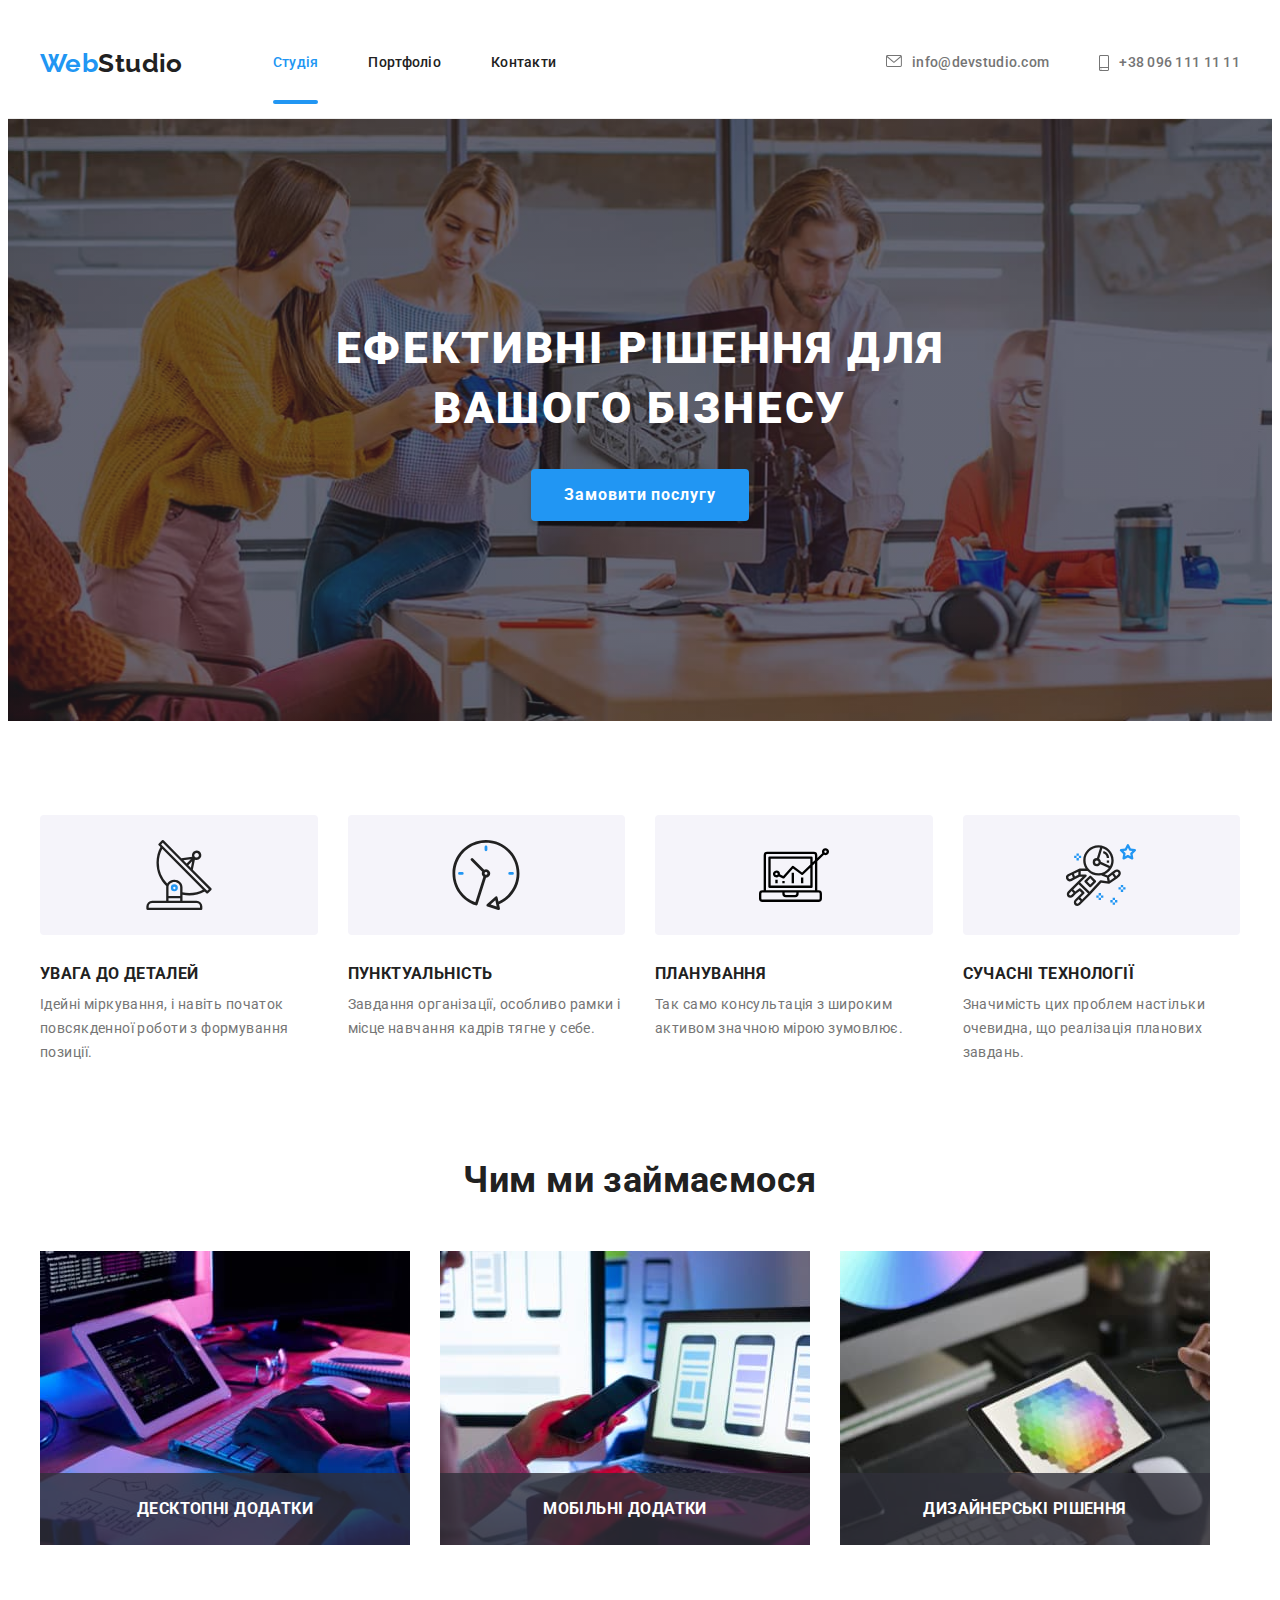
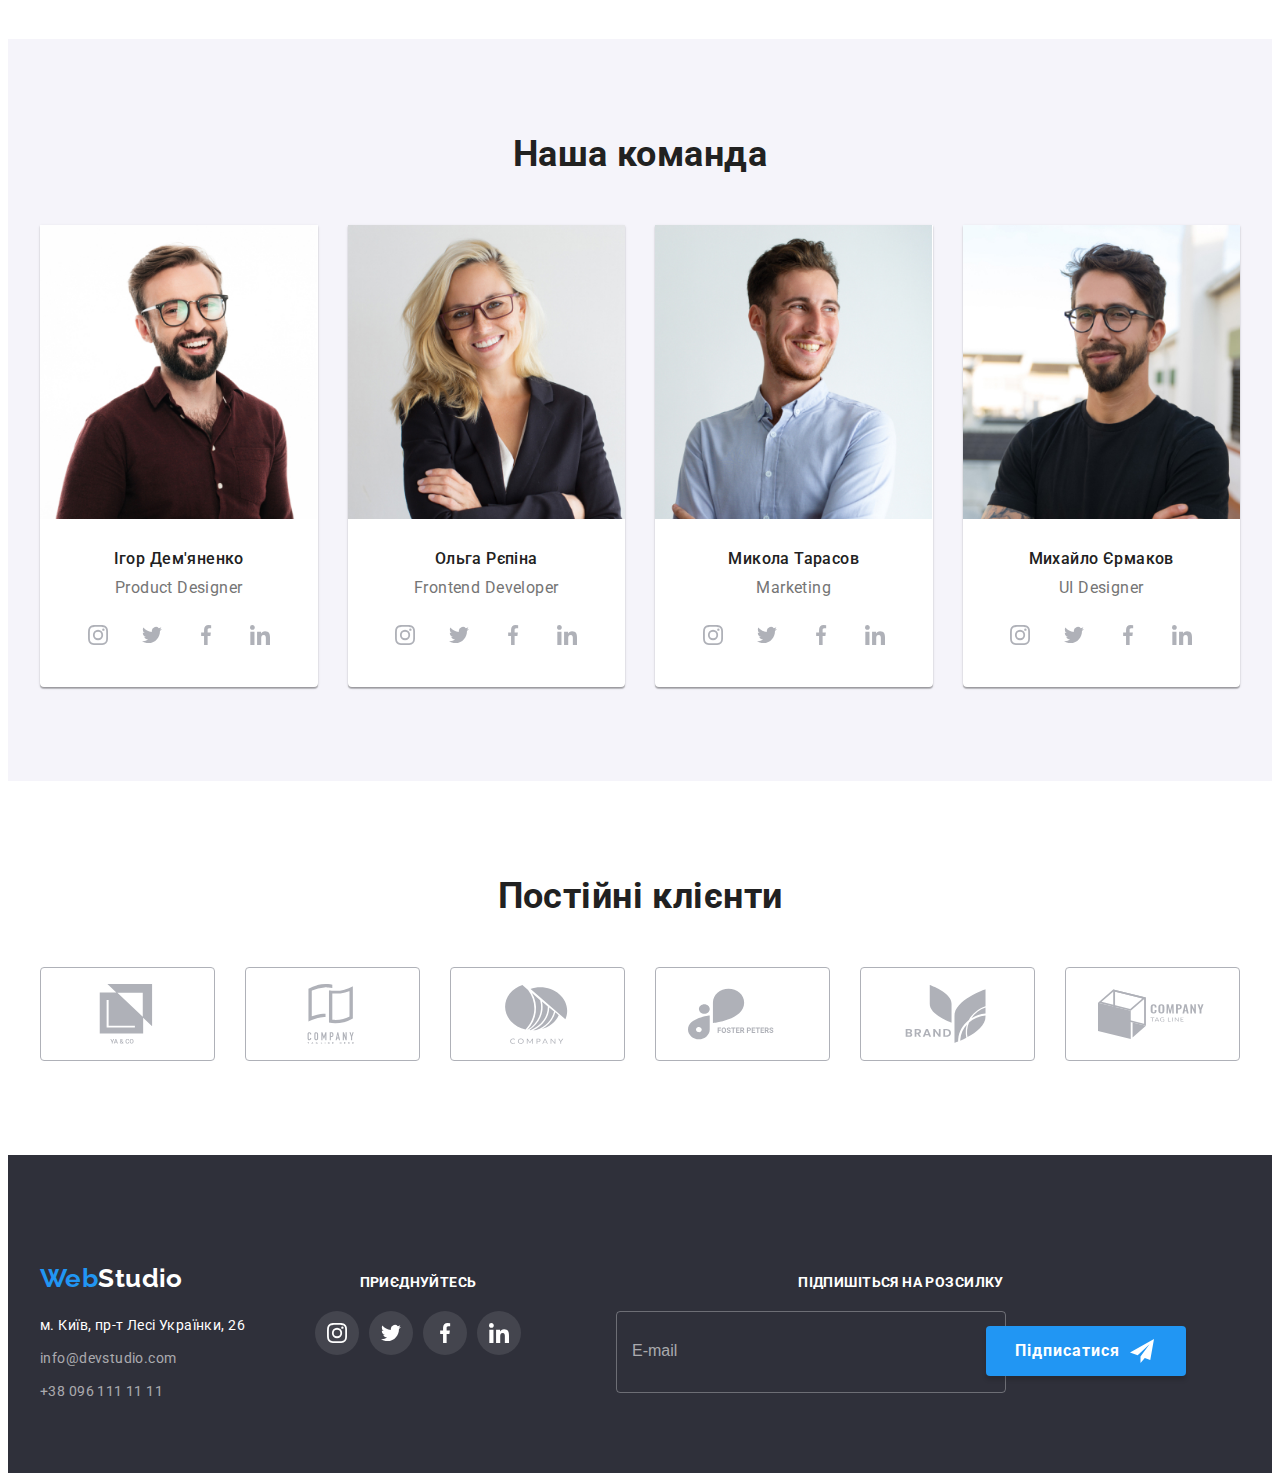
<file: index.html>
<!DOCTYPE html>
<html lang="uk">
  <head>
    <meta charset="UTF-8" />
    <meta http-equiv="X-UA-Compatible" content="IE=edge" />
    <meta name="viewport" content="width=device-width, initial-scale=1.0" />
    <title>WebStudio</title>
    <link rel="preconnect" href="https://fonts.googleapis.com" />
    <link rel="preconnect" href="https://fonts.gstatic.com" crossorigin />
    <link
      href="https://fonts.googleapis.com/css2?family=Raleway:wght@700&family=Roboto:wght@400;500;700;900&display=swap"
      rel="stylesheet"
    />
    <link
      rel="stylesheet"
      href="https://cdnjs.cloudflare.com/ajax/libs/modern-normalize/1.1.0/modern-normalize.min.css"
      integrity="sha512-wpPYUAdjBVSE4KJnH1VR1HeZfpl1ub8YT/NKx4PuQ5NmX2tKuGu6U/JRp5y+Y8XG2tV+wKQpNHVUX03MfMFn9Q=="
      crossorigin="anonymous"
      referrerpolicy="no-referrer"
    />
    <link rel="stylesheet" href="./css/styles.css" />
    <link rel="stylesheet" href="./css/mobile.css" />
    <link rel="stylesheet" href="./css/tablet.css" />
    <link rel="stylesheet" href="./css/desktop.css" />
  </head>
  <body>
    <!-- Шапка сайту-->
    <header class="page-header">
      <div class="container header">
        <nav class="main-nav">
          <a href="./index.html" class="logo"
            >Web<span class="logo-black">Studio</span></a
          >
          <!-- Burger menu-->
          <button
            type="button"
            class="header-btn-mobile menu-toggle js-open-menu"
            aria-expanded="false"
            aria-controls="mobile-menu"
          >
            <svg
              width="40"
              height="40"
              fill="none"
              xmlns="http://www.w3.org/2000/svg"
            >
              <path
                fill-rule="evenodd"
                clip-rule="evenodd"
                d="M8 14.667V12h24v2.667H8Zm0 6.666h24v-2.666H8v2.666ZM8 28h24v-2.667H8V28Z"
                fill="#000"
              />
            </svg>
          </button>
          <div class="burger-menu js-menu-container" id="mobile-menu">
            <div class="burger-menu-container">
              <button
                type="button"
                class="header-btn-mobile-close menu-toggle js-close-menu"
              >
                <svg
                  width="40"
                  height="40"
                  fill="currentColor"
                  xmlns="http://www.w3.org/2000/svg"
                >
                  <path
                    d="M29.667 12.88 27.787 11l-7.454 7.453L12.88 11 11 12.88l7.453 7.453L11 27.787l1.88 1.88 7.453-7.454 7.454 7.454 1.88-1.88-7.454-7.454 7.454-7.453Z"
                  />
                </svg>
              </button>
              <ul class="header-nav-wrap list">
                <li class="item">
                  <a href="./index.html" class="link current">Студія</a>
                </li>
                <li class="item">
                  <a href="./portfolio.html" class="link">Портфоліо</a>
                </li>
                <li class="item"><a href="#" class="link">Контакти</a></li>
              </ul>
              <ul class="contact-us-mob list">
                <li class="item">
                  <a href="mailto:info@devstudio.com" class="link mail"
                    >info@devstudio.com</a
                  >
                </li>
                <li class="item">
                  <a href="tel:+380961111111" class="link tel"
                    >+38 096 111 11 11</a
                  >
                </li>
              </ul>
              <ul class="contact-us-mob-social list">
                <li class="social-item">
                  <a
                    href="https://www.instagram.com/"
                    target="_blank"
                    rel="noreferrer noopener nofollow"
                    aria-label="Instagram"
                    class="link"
                    >Instagram</a
                  >
                </li>
                <li class="social-item">
                  <a
                    href="https://www.twitter.com/"
                    target="_blank"
                    rel="noreferrer noopener nofollow"
                    aria-label="Instagram"
                    class="link"
                    >Twitter</a
                  >
                </li>
                <li class="social-item">
                  <a
                    href="https://www.facebook.com/"
                    target="_blank"
                    rel="noreferrer noopener nofollow"
                    aria-label="Instagram"
                    class="link"
                    >Facebook</a
                  >
                </li>
                <li class="social-item">
                  <a
                    href="https://www.linkedin.com/"
                    target="_blank"
                    rel="noreferrer noopener nofollow"
                    aria-label="Instagram"
                    class="link"
                    >LinkedIn</a
                  >
                </li>
              </ul>
            </div>
          </div>
          <!-- Burger menu -->
          <ul class="site-nav list">
            <li class="item">
              <a href="./index.html" class="link current">Студія</a>
            </li>
            <li class="item">
              <a href="./portfolio.html" class="link">Портфоліо</a>
            </li>
            <li class="item"><a href="#" class="link">Контакти</a></li>
          </ul>
          <ul class="contact-us list">
            <li class="item">
              <a href="mailto:info@devstudio.com" class="link"
                ><svg height="12px" width="16px" class="item-icon">
                  <use href="./images/icons.svg#icon-envelope"></use></svg
                >info@devstudio.com</a
              >
            </li>
            <li class="item">
              <a href="tel:+380961111111" class="link"
                ><svg height="16px" width="10px" class="item-icon">
                  <use href="./images/icons.svg#icon-smartphone"></use></svg
                >+38 096 111 11 11</a
              >
            </li>
          </ul>
        </nav>
      </div>
    </header>

    <!-- Основний контент -->
    <main>
      <!-- Секція Hero -->
      <section class="hero">
        <div class="container">
          <h1 class="hero-tittle">Ефективні рішення для вашого бізнесу</h1>
          <button type="button" class="button" data-modal-open>
            Замовити послугу
          </button>
        </div>
      </section>
      <!-- Секція про переваги компанії -->
      <section class="section">
        <div class="container">
          <h2 class="section-tittle visually-hidden">Наші навички та вміння</h2>
          <ul class="feature-list list">
            <li class="item">
              <div class="thumb">
                <svg class="icon">
                  <use href="./images/icons.svg#icon-antenna"></use>
                </svg>
              </div>
              <h3 class="tittle">УВАГА ДО ДЕТАЛЕЙ</h3>
              <p class="description">
                Ідейні міркування, і навіть початок повсякденної роботи з
                формування позиції.
              </p>
            </li>
            <li class="item">
              <div class="thumb">
                <svg class="icon">
                  <use href="./images/icons.svg#icon-clock"></use>
                </svg>
              </div>
              <h3 class="tittle">ПУНКТУАЛЬНІСТЬ</h3>
              <p class="description">
                Завдання організації, особливо рамки і місце навчання кадрів
                тягне у себе.
              </p>
            </li>
            <li class="item">
              <div class="thumb">
                <svg class="icon">
                  <use href="./images/icons.svg#icon-diagram"></use>
                </svg>
              </div>
              <h3 class="tittle">ПЛАНУВАННЯ</h3>
              <p class="description">
                Так само консультація з широким активом значною мірою зумовлює.
              </p>
            </li>
            <li class="item">
              <div class="thumb">
                <svg class="icon">
                  <use href="./images/icons.svg#icon-astronaut"></use>
                </svg>
              </div>
              <h3 class="tittle">СУЧАСНІ ТЕХНОЛОГІЇ</h3>
              <p class="description">
                Значимість цих проблем настільки очевидна, що реалізація
                планових завдань.
              </p>
            </li>
          </ul>
        </div>
      </section>
      <!-- Секція про те чим ми займаємося -->
      <section class="section our-work">
        <div class="container">
          <h2 class="section-tittle">Чим ми займаємося</h2>
          <ul class="list activity">
            <li class="activity-item">
              <img
                src="./images/box-1.jpg"
                alt="Стіл з клавіатурою"
                width="370"
                height="294"
              />
              <div class="description">
                <h3 class="text-description">Десктопні додатки</h3>
              </div>
            </li>
            <li class="activity-item">
              <img
                src="./images/box-2.jpg"
                alt="Ноутбук та телефон в руках"
                width="370"
                height="294"
              />
              <div class="description">
                <h3 class="text-description">Мобільні додатки</h3>
              </div>
            </li>
            <li class="activity-item">
              <img
                src="./images/box-3.jpg"
                alt="Зображення мозаїки на планшеті"
                width="370"
                height="294"
              />
              <div class="description">
                <h3 class="text-description">Дизайнерські рішення</h3>
              </div>
            </li>
          </ul>
        </div>
      </section>
      <!-- Наша команда -->
      <section class="section team">
        <div class="container">
          <h2 class="section-tittle">Наша команда</h2>
          <ul class="teammate list">
            <li class="item">
              <picture>
                <source
                  srcset="
                    ./images/ihor-demiianenko-mob-1x.jpg,
                    ./images/ihor-demiianenko-mob-2x.jpg
                  "
                  media="(max-width: 767px)"
                />
                <source
                  srcset="
                    ./images/ihor-demiianenko-tab-1x.jpg,
                    ./images/ihor-demiianenko-tab-2x.jpg
                  "
                  media="(min-width: 768px)"
                />
                <source
                  srcset="
                    ./images/ihor-demiianenko.jpg,
                    ./images/ihor-demiianenko-2x.jpg
                  "
                  media="(min-width: 1200px)"
                />
                <img
                  src="./images/ihor-demiianenko.jpg"
                  alt="Iгор Дем'яненко"
                />
              </picture>
              <div class="description">
                <h3 class="tittle">Ігор Дем'яненко</h3>
                <p class="profession">Product Designer</p>
                <ul class="social-list list">
                  <li class="social-item">
                    <a
                      href="https://www.instagram.com/"
                      target="_blank"
                      rel="noreferrer noopener nofollow"
                      aria-label="Instagram"
                      class="link"
                      ><svg class="item-icon">
                        <use
                          href="./images/icons.svg#icon-instagram"
                        ></use></svg
                    ></a>
                  </li>
                  <li class="social-item">
                    <a
                      href="https://www.twitter.com/"
                      target="_blank"
                      rel="noreferrer noopener nofollow"
                      class="link"
                      aria-label="Twitter"
                      ><svg class="item-icon">
                        <use href="./images/icons.svg#icon-twitter"></use></svg
                    ></a>
                  </li>
                  <li class="social-item">
                    <a
                      href="https://www.facebook.com/"
                      target="_blank"
                      rel="noreferrer noopener nofollow"
                      aria-label="Facebook"
                      class="link"
                      ><svg class="item-icon">
                        <use href="./images/icons.svg#icon-facebook"></use></svg
                    ></a>
                  </li>
                  <li class="social-item">
                    <a
                      href="https://www.linkedin.com/"
                      target="_blank"
                      rel="noreferrer noopener nofollow"
                      aria-label="Linkedin"
                      class="link"
                      ><svg class="item-icon">
                        <use href="./images/icons.svg#icon-linkedin"></use></svg
                    ></a>
                  </li>
                </ul>
              </div>
            </li>
            <li class="item">
              <picture>
                <source
                  srcset="
                    ./images/olha-riepina-mob-1x.jpg,
                    ./images/olha-riepina-mob-2x.jpg
                  "
                  media="(max-width: 767px)"
                />
                <source
                  srcset="
                    ./images/olha-riepina-tab-1x.jpg,
                    ./images/olha-riepina-tab-2x.jpg
                  "
                  media="(min-width: 768px)"
                />
                <source
                  srcset="
                    ./images/olha-riepina.jpg,
                    ./images/olha-riepina-2x.jpg
                  "
                  media="(min-width: 1200px)"
                />
                <img src="./images/olha-riepina.jpg" alt="Ольга Рєпіна" />
              </picture>
              <div class="description">
                <h3 class="tittle">Ольга Рєпіна</h3>
                <p class="profession">Frontend Developer</p>
                <ul class="social-list list">
                  <li class="social-item">
                    <a
                      href="https://www.instagram.com/"
                      target="_blank"
                      rel="noreferrer noopener nofollow"
                      aria-label="Instagram"
                      class="link"
                      ><svg class="item-icon">
                        <use
                          href="./images/icons.svg#icon-instagram"
                        ></use></svg
                    ></a>
                  </li>
                  <li class="social-item">
                    <a
                      href="https://www.twitter.com/"
                      target="_blank"
                      rel="noreferrer noopener nofollow"
                      class="link"
                      aria-label="Twitter"
                      ><svg class="item-icon">
                        <use href="./images/icons.svg#icon-twitter"></use></svg
                    ></a>
                  </li>
                  <li class="social-item">
                    <a
                      href="https://www.facebook.com/"
                      target="_blank"
                      rel="noreferrer noopener nofollow"
                      aria-label="Facebook"
                      class="link"
                      ><svg class="item-icon">
                        <use href="./images/icons.svg#icon-facebook"></use></svg
                    ></a>
                  </li>
                  <li class="social-item">
                    <a
                      href="https://www.linkedin.com/"
                      target="_blank"
                      rel="noreferrer noopener nofollow"
                      aria-label="Linkedin"
                      class="link"
                      ><svg class="item-icon">
                        <use href="./images/icons.svg#icon-linkedin"></use></svg
                    ></a>
                  </li>
                </ul>
              </div>
            </li>
            <li class="item">
              <picture>
                <source
                  srcset="
                    ./images/mykola-tarasov-mob-1x.jpg,
                    ./images/mykola-tarasov-mob-2x.jpg
                  "
                  media="(max-width: 767px)"
                />
                <source
                  srcset="
                    ./images/mykola-tarasov-tab-1x.jpg,
                    ./images/mykola-tarasov-tab-2x.jpg
                  "
                  media="(min-width: 768px)"
                />
                <source
                  srcset="
                    ./images/mykola-tarasov.jpg,
                    ./images/mykola-tarasov-2x.jpg
                  "
                  media="(min-width: 1200px)"
                />
                <img src="./images/mykola-tarasov.jpg" alt="Микола Тарасов" />
              </picture>
              <div class="description">
                <h3 class="tittle">Микола Тарасов</h3>
                <p class="profession">Marketing</p>
                <ul class="social-list list">
                  <li class="social-item">
                    <a
                      href="https://www.instagram.com/"
                      target="_blank"
                      rel="noreferrer noopener nofollow"
                      aria-label="Instagram"
                      class="link"
                      ><svg class="item-icon">
                        <use
                          href="./images/icons.svg#icon-instagram"
                        ></use></svg
                    ></a>
                  </li>
                  <li class="social-item">
                    <a
                      href="https://www.twitter.com/"
                      target="_blank"
                      rel="noreferrer noopener nofollow"
                      class="link"
                      aria-label="Twitter"
                      ><svg class="item-icon">
                        <use href="./images/icons.svg#icon-twitter"></use></svg
                    ></a>
                  </li>
                  <li class="social-item">
                    <a
                      href="https://www.facebook.com/"
                      target="_blank"
                      rel="noreferrer noopener nofollow"
                      aria-label="Facebook"
                      class="link"
                      ><svg class="item-icon">
                        <use href="./images/icons.svg#icon-facebook"></use></svg
                    ></a>
                  </li>
                  <li class="social-item">
                    <a
                      href="https://www.linkedin.com/"
                      target="_blank"
                      rel="noreferrer noopener nofollow"
                      aria-label="Linkedin"
                      class="link"
                      ><svg class="item-icon">
                        <use href="./images/icons.svg#icon-linkedin"></use></svg
                    ></a>
                  </li>
                </ul>
              </div>
            </li>
            <li class="item">
              <picture>
                <source
                  srcset="
                    ./images/mykhailo-iermakov-mob-1x.jpg,
                    ./images/mykhailo-iermakov-mob-2x.jpg
                  "
                  media="(max-width: 767px)"
                />
                <source
                  srcset="
                    ./images/mykhailo-iermakov-tab-1x.jpg,
                    ./images/mykhailo-iermakov-tab-2x.jpg
                  "
                  media="(min-width: 768px)"
                />
                <source
                  srcset="
                    ./images/mykhailo-iermakov.jpg,
                    ./images/mykhailo-iermakov-2x.jpg
                  "
                  media="(min-width: 1200px)"
                />
                <img src="./images/mykhailo-iermakov.jpg" alt="Михайло Єрмаков" />
              </picture>
              <div class="description">
                <h3 class="tittle">Михайло Єрмаков</h3>
                <p class="profession">UI Designer</p>
                <ul class="social-list list">
                  <li class="social-item">
                    <a
                      href="https://www.instagram.com/"
                      target="_blank"
                      rel="noreferrer noopener nofollow"
                      aria-label="Instagram"
                      class="link"
                      ><svg class="item-icon">
                        <use
                          href="./images/icons.svg#icon-instagram"
                        ></use></svg
                    ></a>
                  </li>
                  <li class="social-item">
                    <a
                      href="https://www.twitter.com/"
                      target="_blank"
                      rel="noreferrer noopener nofollow"
                      class="link"
                      aria-label="Twitter"
                      ><svg class="item-icon">
                        <use href="./images/icons.svg#icon-twitter"></use></svg
                    ></a>
                  </li>
                  <li class="social-item">
                    <a
                      href="https://www.facebook.com/"
                      target="_blank"
                      rel="noreferrer noopener nofollow"
                      aria-label="Facebook"
                      class="link"
                      ><svg class="item-icon">
                        <use href="./images/icons.svg#icon-facebook"></use></svg
                    ></a>
                  </li>
                  <li class="social-item">
                    <a
                      href="https://www.linkedin.com/"
                      target="_blank"
                      rel="noreferrer noopener nofollow"
                      aria-label="Linkedin"
                      class="link"
                      ><svg class="item-icon">
                        <use href="./images/icons.svg#icon-linkedin"></use></svg
                    ></a>
                  </li>
                </ul>
              </div>
            </li>
          </ul>
        </div>
      </section>
      <section class="section clients">
        <div class="container">
          <h2 class="section-tittle">Постійні клієнти</h2>
          <ul class="clients-list list">
            <li class="clients-item">
              <a
                href="#"
                target="_blank"
                rel="noreferrer noopener nofollow"
                class="link"
              >
                <svg class="item-icon">
                  <use href="./images/icons.svg#icon-cmp-ya-co"></use>
                </svg>
              </a>
            </li>
            <li class="clients-item">
              <a
                href="#"
                target="_blank"
                rel="noreferrer noopener nofollow"
                class="link"
              >
                <svg class="item-icon">
                  <use href="./images/icons.svg#icon-cmp-tagline-her"></use>
                </svg>
              </a>
            </li>
            <li class="clients-item">
              <a
                href="#"
                target="_blank"
                rel="noreferrer noopener nofollow"
                class="link"
              >
                <svg class="item-icon">
                  <use href="./images/icons.svg#icon-cmp-company"></use>
                </svg>
              </a>
            </li>
            <li class="clients-item">
              <a
                href="#"
                target="_blank"
                rel="noreferrer noopener nofollow"
                class="link"
              >
                <svg class="item-icon">
                  <use href="./images/icons.svg#icon-cmp-foster-peters"></use>
                </svg>
              </a>
            </li>
            <li class="clients-item">
              <a
                href="#"
                target="_blank"
                rel="noreferrer noopener nofollow"
                class="link"
              >
                <svg class="item-icon">
                  <use href="./images/icons.svg#icon-cmp-brand"></use>
                </svg>
              </a>
            </li>
            <li class="clients-item">
              <a
                href="#"
                target="_blank"
                rel="noreferrer noopener nofollow"
                class="link"
              >
                <svg class="item-icon">
                  <use href="./images/icons.svg#icon-cmp-tag-line"></use>
                </svg>
              </a>
            </li>
          </ul>
        </div>
      </section>
    </main>

    <!-- Футер -->
    <footer class="footer">
      <div class="container">
        <div class="tablet">
          <div class="contact-footer">
            <a href="./index.html" class="logo"
              >Web<span class="logo-white">Studio</span></a
            >
            <address class="address">
              <ul class="list">
                <li class="item">
                  <a
                    href="https://goo.gl/maps/RNsR4imkHqx8z6h36"
                    target="_blank"
                    rel="noreferrer noopener nofollow"
                    class="map link"
                    >м. Київ, пр-т Лесі Українки, 26</a
                  >
                </li>
                <li class="item">
                  <a href="mailto:info@devstudio.com" class="link"
                    >info@devstudio.com</a
                  >
                </li>
                <li class="item">
                  <a href="tel:+380961111111" class="link">+38 096 111 11 11</a>
                </li>
              </ul>
            </address>
          </div>
          <div class="thumb">
            <h3 class="social-list-tittle">Приєднуйтесь</h3>
            <ul class="social-list list">
              <li class="social-item">
                <a
                  href="https://www.instagram.com/"
                  target="_blank"
                  rel="noreferrer noopener nofollow"
                  aria-label="Instagram"
                  class="link"
                  ><svg class="item-icon">
                    <use href="./images/icons.svg#icon-instagram"></use></svg
                ></a>
              </li>
              <li class="social-item">
                <a
                  href="https://www.twitter.com/"
                  target="_blank"
                  rel="noreferrer noopener nofollow"
                  class="link"
                  aria-label="Twitter"
                  ><svg class="item-icon">
                    <use href="./images/icons.svg#icon-twitter"></use></svg
                ></a>
              </li>
              <li class="social-item">
                <a
                  href="https://www.facebook.com/"
                  target="_blank"
                  rel="noreferrer noopener nofollow"
                  aria-label="Facebook"
                  class="link"
                  ><svg class="item-icon">
                    <use href="./images/icons.svg#icon-facebook"></use></svg
                ></a>
              </li>
              <li class="social-item">
                <a
                  href="https://www.linkedin.com/"
                  target="_blank"
                  rel="noreferrer noopener nofollow"
                  aria-label="Linkedin"
                  class="link"
                  ><svg class="item-icon">
                    <use href="./images/icons.svg#icon-linkedin"></use></svg
                ></a>
              </li>
            </ul>
          </div>
        </div>
        <div class="mailing">
          <span class="description">Підпишіться на розсилку</span>
          <form class="mailing-form" autocomplete="off">
            <label class="form-label">
              <input
                type="email"
                name="email"
                placeholder="E-mail"
                class="form-input"
                required
              />
            </label>
            <button type="submit" class="button-subscribe">
              Підписатися<svg class="item-icon">
                <use href="./images/icons.svg#icon-send"></use>
              </svg>
            </button>
          </form>
        </div>
      </div>
    </footer>
    <div class="backdrop is-hidden" data-modal>
      <div class="modal">
        <p class="modal-name">Залиште свої дані, ми вам передзвонимо</p>
        <button type="button" class="button-close-modal" data-modal-close>
          <svg class="icon">
            <use href="./images/icons.svg#icon-modal-close-button"></use>
          </svg>
        </button>
        <form class="modal-form" autocomplete="off">
          <ul class="form-list">
            <li class="form-field">
              <label for="name" class="label">Ім'я</label>
              <div class="input-field">
                <input
                  type="text"
                  class="input"
                  name="name"
                  id="name"
                  required
                />
                <svg class="item-icon">
                  <use href="./images/icons.svg#icon-person-modal"></use>
                </svg>
              </div>
            </li>
            <li class="form-field">
              <label for="tel" class="label">Телефон</label>
              <div class="input-field">
                <input type="tel" class="input" name="tel" id="tel" required />
                <svg class="item-icon">
                  <use href="./images/icons.svg#icon-phone-modal"></use>
                </svg>
              </div>
            </li>
            <li class="form-field">
              <label for="email" class="label">Пошта</label>
              <div class="input-field">
                <input
                  type="email"
                  class="input"
                  name="email"
                  id="email"
                  required
                />
                <svg class="item-icon">
                  <use href="./images/icons.svg#icon-email-modal"></use>
                </svg>
              </div>
            </li>
            <li class="form-field text">
              <label for="comment" class="label">Коментар</label>
              <div class="input-field">
                <textarea
                  class="comment input"
                  name="comment"
                  id="comment"
                  placeholder="Введіть текст"
                ></textarea>
              </div>
            </li>
            <li class="form-field check">
              <label class="label checkbox">
                <input
                  class="input-checkbox"
                  type="checkbox"
                  name="checkbox"
                  value="Погоджуюся з розсилкою та приймаю Умови договору"
                />
                <div class="icon">
                  <svg class="icon-check">
                    <use href="./images/icons.svg#icon-check-modal"></use>
                  </svg>
                  <svg class="icon-non-check">
                    <use href="./images/icons.svg#icon-non-check-modal"></use>
                  </svg>
                </div>
                Погоджуюся з розсилкою та приймаю&nbsp;<a href="#" class="terms"
                  >Умови договору</a
                >
              </label>
            </li>
          </ul>
          <button type="submit" class="button-send">Відправити</button>
        </form>
      </div>
    </div>

    <script src="./js/modal.js"></script>
    <script src="./js/main.js"></script>
  </body>
</html>
</file>
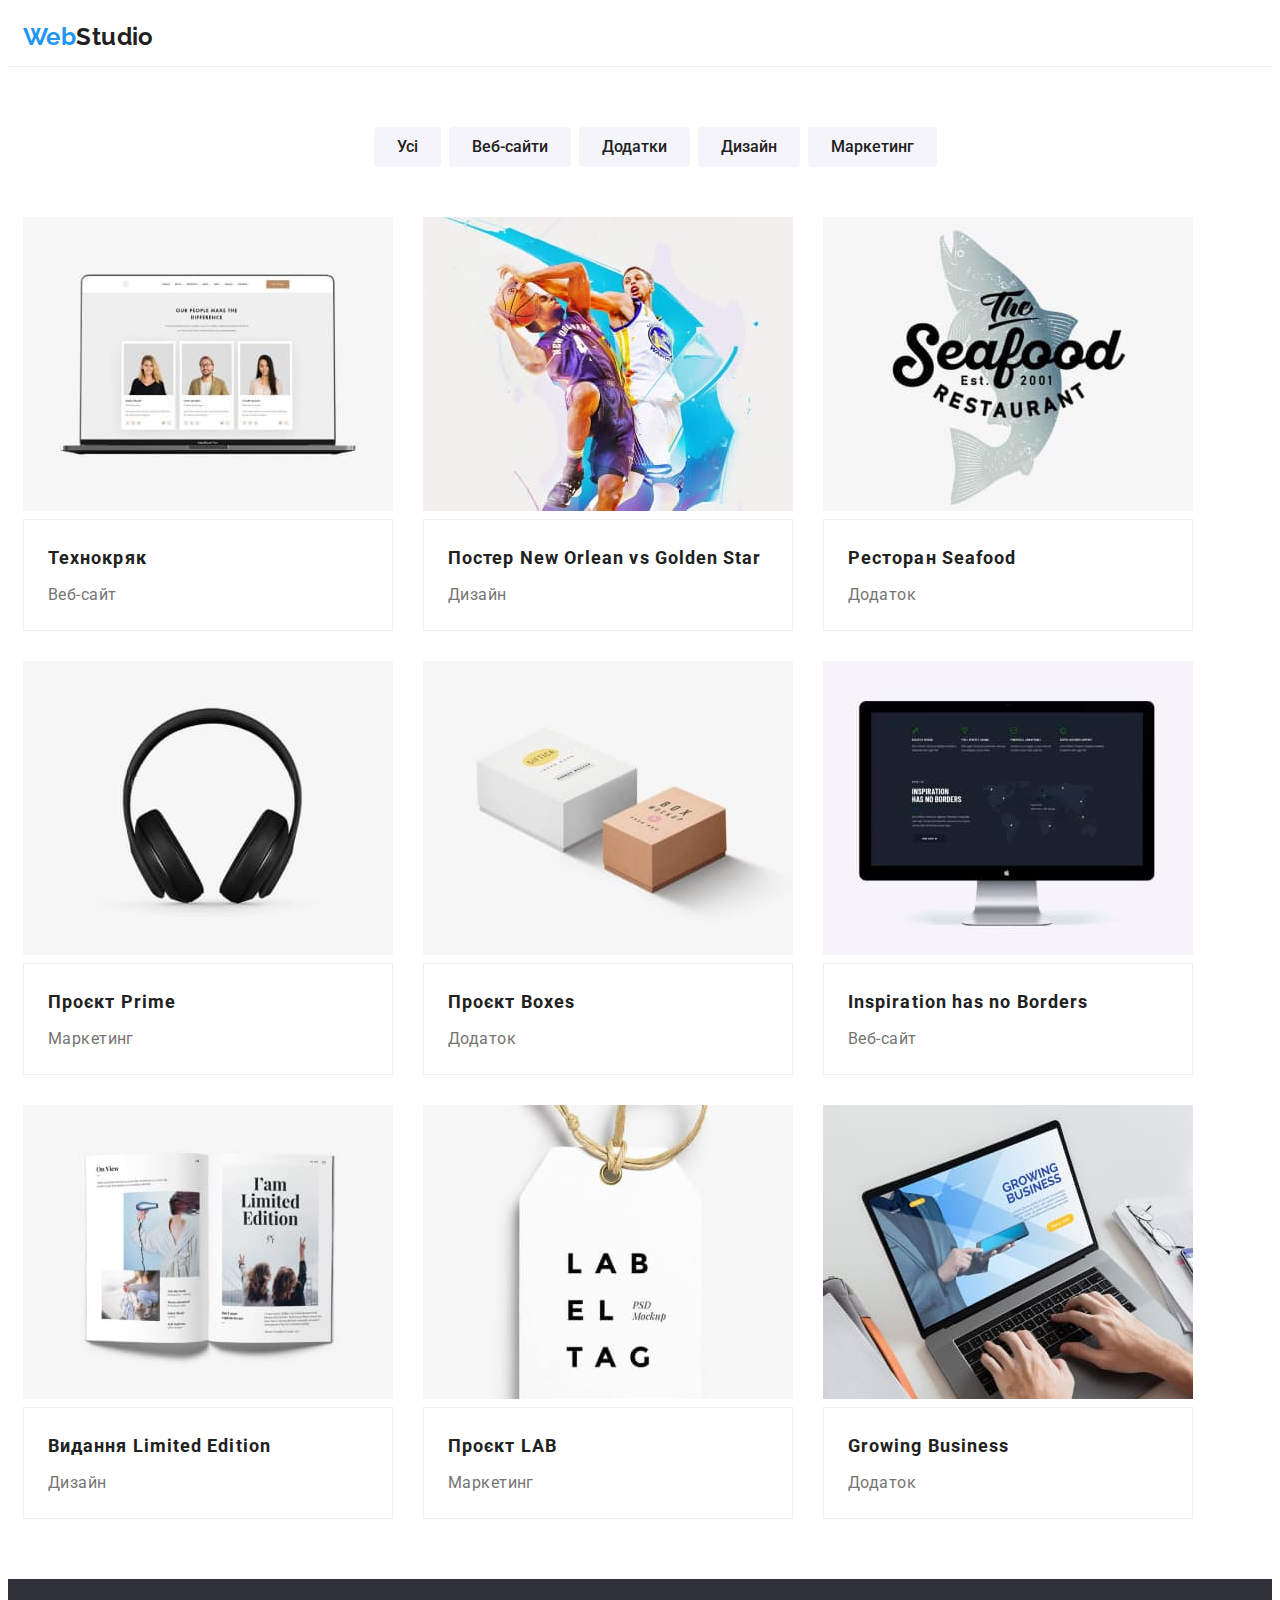
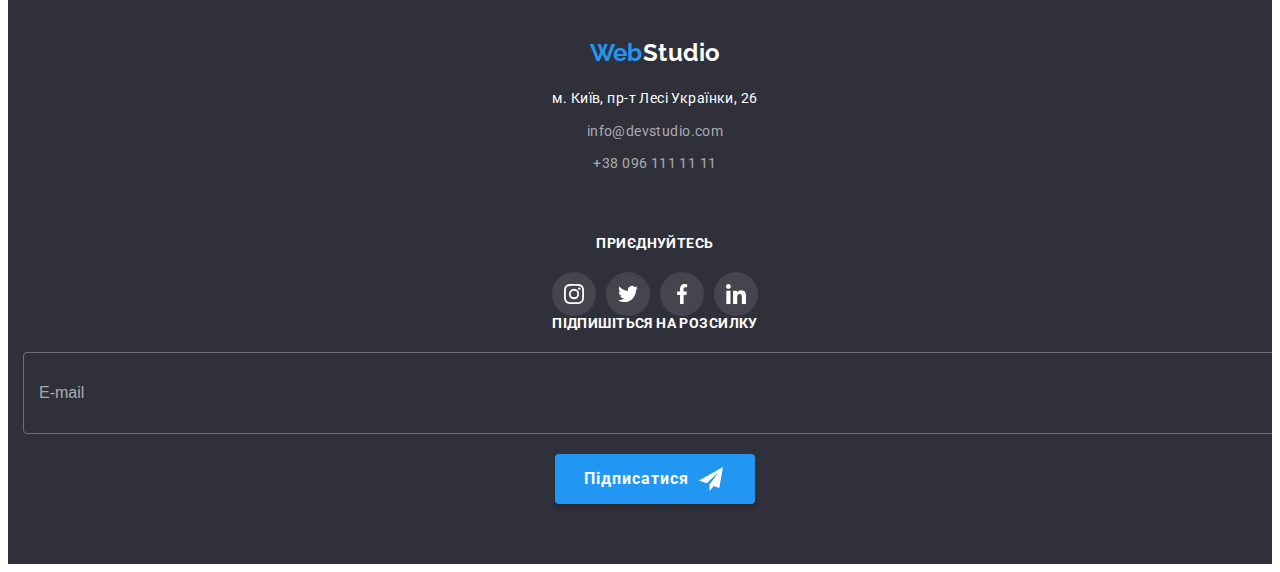
<file: portfolio.html>
<!DOCTYPE html>
<html lang="uk">
  <head>
    <meta charset="UTF-8" />
    <meta http-equiv="X-UA-Compatible" content="IE=edge" />
    <meta name="viewport" content="width=device-width, initial-scale=1.0" />
    <title>Portfolio</title>
    <link rel="preconnect" href="https://fonts.googleapis.com" />
    <link rel="preconnect" href="https://fonts.gstatic.com" crossorigin />
    <link
      href="https://fonts.googleapis.com/css2?family=Raleway:wght@700&family=Roboto:wght@400;500;700;900&display=swap"
      rel="stylesheet"
    />
    <link
      rel="stylesheet"
      href="https://cdnjs.cloudflare.com/ajax/libs/modern-normalize/1.1.0/modern-normalize.min.css"
      integrity="sha512-wpPYUAdjBVSE4KJnH1VR1HeZfpl1ub8YT/NKx4PuQ5NmX2tKuGu6U/JRp5y+Y8XG2tV+wKQpNHVUX03MfMFn9Q=="
      crossorigin="anonymous"
      referrerpolicy="no-referrer"
    />
    <link rel="stylesheet" href="./css/styles.css" />
  </head>
  <body>
    <!-- Шапка сайту-->
    <header class="page-header">
      <div class="container header">
        <nav class="main-nav">
          <a href="./index.html" class="logo"
            >Web<span class="logo-black">Studio</span></a
          >
          <ul class="site-nav list">
            <li class="item">
              <a href="./index.html" class="link">Студія</a>
            </li>
            <li class="item">
              <a href="./portfolio.html" class="link current">Портфоліо</a>
            </li>
            <li class="item"><a href="#" class="link">Контакти</a></li>
          </ul>
        </nav>
        <ul class="contact-us list">
          <li class="item">
            <a href="mailto:info@devstudio.com" class="link"
              ><svg height="12px" width="16px" class="item-icon">
                <use href="./images/icons.svg#icon-envelope"></use></svg
              >info@devstudio.com</a
            >
          </li>
          <li class="item">
            <a href="tel:+380961111111" class="link"
              ><svg height="16px" width="10px" class="item-icon">
                <use href="./images/icons.svg#icon-smartphone"></use></svg
              >+38 096 111 11 11</a
            >
          </li>
        </ul>
      </div>
    </header>

    <!-- Основний контент -->
    <main>
      <section class="section portfolio">
        <h1 class="section-tittle visually-hidden">Портфоліо</h1>
        <!-- Елементи портфоліо -->
        <div class="container">
          <ul class="filter list">
            <li class="item">
              <button type="button" class="button-filter">Усі</button>
            </li>
            <li class="item">
              <button type="button" class="button-filter">Веб-сайти</button>
            </li>
            <li class="item">
              <button type="button" class="button-filter">Додатки</button>
            </li>
            <li class="item">
              <button type="button" class="button-filter">Дизайн</button>
            </li>
            <li class="item">
              <button type="button" class="button-filter">Маркетинг</button>
            </li>
          </ul>
          <ul class="project-list list">
            <li class="project-item">
              <a href="#" class="project-link"
                ><div class="project-thumb">
                  <img
                    src="./images/technokryak.jpg"
                    alt="Ноутбук з фото людей"
                    width="370"
                    height="294"
                  />
                  <div class="project-overlay">
                    <p class="overlay-description">
                      Ресурс пропонує комплексні пропозиції з різним рівнем
                      функціоналу та сервісів. Все це дозволить відвідувачу
                      отримати вичерпні відомості про компанію чи приватну
                      особу.
                    </p>
                  </div>
                </div>
                <div class="description">
                  <h2 class="tittle">Технокряк</h2>
                  <p class="product">Веб-сайт</p>
                </div>
              </a>
            </li>
            <li class="project-item">
              <a href="#" class="project-link"
                ><div class="project-thumb">
                  <img
                    src="./images/poster-orlean-g-star.jpg"
                    alt="Два баскетболісти"
                    width="370"
                    height="294"
                  />
                  <div class="project-overlay">
                    <p class="overlay-description">
                      Ресурс пропонує комплексні пропозиції з різним рівнем
                      функціоналу та сервісів. Все це дозволить відвідувачу
                      отримати вичерпні відомості про компанію чи приватну
                      особу.
                    </p>
                  </div>
                </div>
                <div class="description">
                  <h2 class="tittle">Постер New Orlean vs Golden Star</h2>
                  <p class="product">Дизайн</p>
                </div>
              </a>
            </li>
            <li class="project-item">
              <a href="#" class="project-link"
                ><div class="project-thumb">
                  <img
                    src="./images/restaurant-seafood.jpg  "
                    alt="Риба з надписом"
                    width="370"
                    height="294"
                  />
                  <div class="project-overlay">
                    <p class="overlay-description">
                      Ресурс пропонує комплексні пропозиції з різним рівнем
                      функціоналу та сервісів. Все це дозволить відвідувачу
                      отримати вичерпні відомості про компанію чи приватну
                      особу.
                    </p>
                  </div>
                </div>
                <div class="description">
                  <h2 class="tittle">Ресторан Seafood</h2>
                  <p class="product">Додаток</p>
                </div>
              </a>
            </li>
            <li class="project-item">
              <a href="#" class="project-link"
                ><div class="project-thumb">
                  <img
                    src="./images/project-prime.jpg"
                    alt="Навушники"
                    width="370"
                    height="294"
                  />
                  <div class="project-overlay">
                    <p class="overlay-description">
                      Ресурс пропонує комплексні пропозиції з різним рівнем
                      функціоналу та сервісів. Все це дозволить відвідувачу
                      отримати вичерпні відомості про компанію чи приватну
                      особу.
                    </p>
                  </div>
                </div>
                <div class="description">
                  <h2 class="tittle">Проєкт Prime</h2>
                  <p class="product">Маркетинг</p>
                </div>
              </a>
            </li>
            <li class="project-item">
              <a href="#" class="project-link"
                ><div class="project-thumb">
                  <img
                    src="./images/project-boxes.jpg"
                    alt="Біла і коричнева коробка"
                    width="370"
                    height="294"
                  />
                  <div class="project-overlay">
                    <p class="overlay-description">
                      Ресурс пропонує комплексні пропозиції з різним рівнем
                      функціоналу та сервісів. Все це дозволить відвідувачу
                      отримати вичерпні відомості про компанію чи приватну
                      особу.
                    </p>
                  </div>
                </div>
                <div class="description">
                  <h2 class="tittle">Проєкт Boxes</h2>
                  <p class="product">Додаток</p>
                </div>
              </a>
            </li>
            <li class="project-item">
              <a href="#" class="project-link"
                ><div class="project-thumb">
                  <img
                    src="./images/inspiration.jpg"
                    alt="Монітор комп'ютера"
                    width="370"
                    height="294"
                  />
                  <div class="project-overlay">
                    <p class="overlay-description">
                      Ресурс пропонує комплексні пропозиції з різним рівнем
                      функціоналу та сервісів. Все це дозволить відвідувачу
                      отримати вичерпні відомості про компанію чи приватну
                      особу.
                    </p>
                  </div>
                </div>
                <div class="description">
                  <h2 class="tittle">Inspiration has no Borders</h2>
                  <p class="product">Веб-сайт</p>
                </div>
              </a>
            </li>
            <li class="project-item">
              <a href="#" class="project-link"
                ><div class="project-thumb">
                  <img
                    src="./images/limit-edition.jpg"
                    alt="Розгортка журналу"
                    width="370"
                    height="294"
                  />
                  <div class="project-overlay">
                    <p class="overlay-description">
                      Ресурс пропонує комплексні пропозиції з різним рівнем
                      функціоналу та сервісів. Все це дозволить відвідувачу
                      отримати вичерпні відомості про компанію чи приватну
                      особу.
                    </p>
                  </div>
                </div>
                <div class="description">
                  <h2 class="tittle">Видання Limited Edition</h2>
                  <p class="product">Дизайн</p>
                </div>
              </a>
            </li>
            <li class="project-item">
              <a href="#" class="project-link"
                ><div class="project-thumb">
                  <img
                    src="./images/project-lab.jpg"
                    alt="Брелок з надписом"
                    width="370"
                    height="294"
                  />
                  <div class="project-overlay">
                    <p class="overlay-description">
                      Ресурс пропонує комплексні пропозиції з різним рівнем
                      функціоналу та сервісів. Все це дозволить відвідувачу
                      отримати вичерпні відомості про компанію чи приватну
                      особу.
                    </p>
                  </div>
                </div>
                <div class="description">
                  <h2 class="tittle">Проєкт LAB</h2>
                  <p class="product">Маркетинг</p>
                </div>
              </a>
            </li>
            <li class="project-item">
              <a href="#" class="project-link"
                ><div class="project-thumb">
                  <img
                    src="./images/growing-business.jpg"
                    alt="Ноутбук на столі"
                    width="370"
                    height="294"
                  />
                  <div class="project-overlay">
                    <p class="overlay-description">
                      Ресурс пропонує комплексні пропозиції з різним рівнем
                      функціоналу та сервісів. Все це дозволить відвідувачу
                      отримати вичерпні відомості про компанію чи приватну
                      особу.
                    </p>
                  </div>
                </div>
                <div class="description">
                  <h2 class="tittle">Growing Business</h2>
                  <p class="product">Додаток</p>
                </div>
              </a>
            </li>
          </ul>
        </div>
      </section>
    </main>

    <!-- Футер -->
    <footer class="footer">
      <div class="container">
        <div class="contact-footer">
          <a href="./index.html" class="logo">Web<span class="logo-white">Studio</span></a>
          <address class="address">
            <ul class="list">
              <li class="item">
                <a href="https://goo.gl/maps/RNsR4imkHqx8z6h36" target="_blank" rel="noreferrer noopener nofollow"
                  class="map link">м. Київ, пр-т Лесі Українки, 26</a>
              </li>
              <li class="item">
                <a href="mailto:info@devstudio.com" class="link">info@devstudio.com</a>
              </li>
              <li class="item">
                <a href="tel:+380961111111" class="link">+38 096 111 11 11</a>
              </li>
            </ul>
          </address>
        </div>
        <div class="thumb">
          <h3 class="social-list-tittle">Приєднуйтесь</h3>
          <ul class="social-list list">
            <li class="social-item">
              <a href="https://www.instagram.com/" target="_blank" rel="noreferrer noopener nofollow" aria-label="Instagram"
                class="link"><svg class="item-icon">
                  <use href="./images/icons.svg#icon-instagram"></use>
                </svg></a>
            </li>
            <li class="social-item">
              <a href="https://www.twitter.com/" target="_blank" rel="noreferrer noopener nofollow" class="link"
                aria-label="Twitter"><svg class="item-icon">
                  <use href="./images/icons.svg#icon-twitter"></use>
                </svg></a>
            </li>
            <li class="social-item">
              <a href="https://www.facebook.com/" target="_blank" rel="noreferrer noopener nofollow" aria-label="Facebook"
                class="link"><svg class="item-icon">
                  <use href="./images/icons.svg#icon-facebook"></use>
                </svg></a>
            </li>
            <li class="social-item">
              <a href="https://www.linkedin.com/" target="_blank" rel="noreferrer noopener nofollow" aria-label="Linkedin"
                class="link"><svg class="item-icon">
                  <use href="./images/icons.svg#icon-linkedin"></use>
                </svg></a>
            </li>
          </ul>
        </div>
        <div class="mailing">
          <span class="description">Підпишіться на розсилку</span>
          <form class="mailing-form" autocomplete="off">
            <label class="form-label">
              <input type="email" name="email" placeholder="E-mail" class="form-input" required />
            </label>
            <button type="submit" class="button-subscribe">
              Підписатися<svg class="item-icon">
                <use href="./images/icons.svg#icon-send"></use>
              </svg>
            </button>
          </form>
        </div>
      </div>
    </footer>
  </body>
</html>
</file>
<file: css/styles.css>
/* колір основного тексту #757575 */
/* вторинний колір тексту  #212121;
 */
/* білий #FFFFFF  */
/* акцент #2196F3 */
/* вторинний колір фону #F5F4FA; */

:root {
  --primary-text-color: #757575;
  --title-text-color: #212121;
  --accent-color: #2196f3;
  --primary-white-color: #ffffff;
  --bcg-color: #2f303a;
  --bcg-color-hero: #c4c4c4;
  --secondary-bcg-color: #f5f4fa;
  --active-btn: #188ce8;
  --footer-contact-color: rgba(255, 255, 255, 0.6);
  --header-border-color: #ececec;
  --filter-border-color: #eeeeee;
  --icon-fill-color: #afb1b8;

  --transition-timing-function: cubic-bezier(0.4, 0, 0.2, 1);
}

body {
  color: var(--primary-text-color);
  background-color: var(--primary-white-color);

  font-family: "Roboto", sans-serif;
  font-size: 14px;
  line-height: 1.71;
  letter-spacing: 0.03em;
}

.list {
  list-style: none;
  padding: 0;
  margin: 0;
}

.visually-hidden {
  position: absolute;
  white-space: nowrap;
  width: 1px;
  height: 1px;
  overflow: hidden;
  border: 0;
  padding: 0;
  clip: rect(0 0 0 0);
  clip-path: inset(50%);
  margin: -1px;
}

.container {
  width: 100%;
  margin-left: auto;
  margin-right: auto;
  padding-left: 15px;
  padding-right: 15px;
}

/* Header */

.site-nav {
  display: none;
}

.contact-us {
  display: none;
}

.page-header {
  padding-top: 15px;
  padding-bottom: 15px;
  border-bottom-width: 1px;
  border-bottom-style: solid;
  border-bottom-color: var(--header-border-color);
}

.main-nav {
  display: flex;
  align-items: center;
}

.logo {
  color: var(--accent-color);
  font-family: "Raleway", sans-serif;

  font-weight: 700;
  font-size: 24px;
  line-height: 1.16;
  text-decoration: none;
}

.logo-black {
  color: var(--title-text-color);
}

.logo-white {
  color: var(--primary-white-color);
}

/* Site nav */

/* Burger menu */

.burger-menu.is-open {
  display: none;
}

.burger-menu {
  position: relative;
  background-color: #fff;
  width: 100%;
  height: 100vh;
  position: fixed;
  right: 0;
  top: 0;
  padding: 48px 40px;
  overflow-y: auto;

}

.burger-menu .burger-menu-container {
  width: 100%;
  height: 100%;
  display: flex;
  flex-direction: column;
  margin-right: auto;
}

.header-btn-mobile {

    margin-left: auto;
    min-height: 40px;
    min-width: 40px;
    display: flex;
    align-items: center;
    justify-content: center;
  
    padding: 0;
    background-color: transparent;
    cursor: pointer;
    border: none;
    border-radius: 50%;
    outline: none;
}

.header-btn-mobile-close {

  position: absolute;
  top: 10px;
  right: 15px;
  min-height: 40px;
    min-width: 40px;
    display: flex;
    align-items: center;
    justify-content: center;
  
    padding: 0;
    background-color: transparent;
    cursor: pointer;
    border: none;
    border-radius: 50%;
    outline: none;
}

.header-nav-wrap .link {

  color: var(--title-text-color);
  font-weight: 500;
  font-size: 40px;
  line-height: 1.14;
  letter-spacing: 0.02em;
  text-decoration: none;
}

.header-nav-wrap .item:not(:first-child) {
  margin-top: 32px;
}

.burger-menu-container .contact-us-mob {
  margin-top: auto;
}

.contact-us-mob .item:not(:first-child) {
  margin-top: 32px;
}

.contact-us-mob .mail {

  color: var(--accent-color);
  font-weight: 500;
  font-size: 24px;
  line-height: 1.17;
  text-decoration: none;

  letter-spacing: 0.02em;
}

.contact-us-mob .tel {

  color: var(--primary-text-color);
  font-weight: 500;
  font-size: 24px;
  line-height: 1.16;
  text-decoration: none;

  letter-spacing: 0.02em;
}

.contact-us-mob-social {
  display: flex;
  flex-wrap: wrap;
  margin-top: 65px;
  gap: 20px;
}

.contact-us-mob-social .link {
  color: var(--accent-color);
  font-weight: 500;
  font-size: 18px;
  line-height: 1.22;
  text-decoration: none;
  
  letter-spacing: 0.02em;

}

.contact-us-mob-social .social-item {
  gap: 20px;
}


/* Головна сторінка */
/* Hero section */
.hero {

  padding-top: 118px;
  padding-bottom: 118px;
  max-width: 480px;
  margin-left: auto;
  margin-right: auto;
  background-color: var(--bcg-color-hero);
  background-image: linear-gradient(
      to right,
      rgba(47, 48, 58, 0.4),
      rgba(47, 48, 58, 0.4)
    ),
    url("../images/hero-bg-mob.jpg");

  background-repeat: no-repeat;
  background-position: center;
  background-size: cover;
}

@media (min-device-pixel-ratio: 2),
(min-resolution: 192dpi),
(min-resolution: 2dppx) {
  .hero {
    background-image: linear-gradient(to right,
        rgba(47, 48, 58, 0.4),
        rgba(47, 48, 58, 0.4)),
      url("../images/hero-bg-mob-2x.jpg");
  }
}

.hero .container {
  text-align: center;
}

.hero-tittle {
  margin: 0 auto;
  max-width: 360px;
  color: var(--primary-white-color);
  font-weight: 900;
  font-size: 26px;
  line-height: 1.61;
  letter-spacing: 0.06em;
  
  text-transform: uppercase;
}

/* Button */

.button {
  display: inline-block;
  margin-top: 30px;
  border: 1px solid transparent;
  border-radius: 4px;
  padding: 10px 32px;

  color: var(--primary-white-color);
  background-color: var(--accent-color);
  box-shadow: 0px 4px 4px rgba(0, 0, 0, 0.15);
  font-family: inherit;
  font-weight: 700;
  font-size: 16px;
  line-height: 1.88;
  letter-spacing: 0.06em;
  text-align: center;
  cursor: pointer;

  transition: background-color 250ms var(--transition-timing-function);
}

.button:hover,
.button:focus,
.button:active {
  background-color: var(--active-btn);
}

.button-filter {
  display: inline-block;
  border: 1px solid transparent;
  border-radius: 4px;
  padding: 6px 22px;

  color: var(--title-text-color);
  background-color: var(--secondary-bcg-color);
  font-family: inherit;
  font-weight: 500;
  font-size: 16px;
  line-height: 1.62;
  text-align: center;

  cursor: pointer;

  transition: color 250ms var(--transition-timing-function),
    background-color 250ms var(--transition-timing-function),
    box-shadow 250ms var(--transition-timing-function),
    text-shadow 250ms var(--transition-timing-function);
}

.button-filter:hover,
.button-filter:focus,
.button-filter:active {
  color: var(--primary-white-color);
  background-color: var(--accent-color);
  box-shadow: 0px 3px 1px rgba(0, 0, 0, 0.1), 0px 1px 2px rgba(0, 0, 0, 0.08),
    0px 2px 2px rgba(0, 0, 0, 0.12);
  text-shadow: 0px 4px 4px rgba(0, 0, 0, 0.25);
}

/* Секція про переваги компанії */

.section {
  padding-top: 60px;
  padding-bottom: 60px;
}

 .section-tittle {
  color: var(--title-text-color);
  font-weight: 700;
  font-size: 28px;
  line-height: 1.17;
  text-align: center;
}



.feature-list .thumb {
  display: flex;
  justify-content: center;
  align-items: center;
  height: 120px;
  border-radius: 4px;
  background-color: var(--secondary-bcg-color);
  margin-bottom: 30px;
}

.thumb .icon {
  width: 70px;
  height: 70px;
}

.feature-list .tittle {
  margin: 0;
  margin-bottom: 10px;
  color: var(--title-text-color);
  font-weight: 700;
  line-height: 1.14;
  text-align: center;
  text-transform: uppercase;
}

.feature-list .description {
  margin-top: 0;
  margin-bottom: 0;
}

 /* Чим ми займаємось */

.our-work {
  display: none;
}

/* Наша команда */

.team {
  background-color: var(--secondary-bcg-color);
}

/* .teammate {
  display: flex;
  gap: 30px;
} */

.teammate .tittle {
  margin: 0;
  color: var(--title-text-color);
  font-weight: 500;
  font-size: 16px;
  line-height: 1.19;
  text-align: center;
}

.teammate .item {
  background-color: var(--primary-white-color);
  border-radius: 0px 0px 4px 4px;
  box-shadow: 0px 1px 3px rgba(0, 0, 0, 0.12), 0px 1px 1px rgba(0, 0, 0, 0.14),
    0px 2px 1px rgba(0, 0, 0, 0.2);
}

.teammate .item:not(:first-child) {
  margin-top: 30px;
}

.teammate .item img {
  display: block;
  max-width: 100%;
  height: auto;
}

.teammate .description {
  padding: 30px 0;
  text-align: center;
}

.profession {
  margin: 0;
  margin-top: 10px;
  font-size: 16px;
  line-height: 1.19;
}

.description .social-list {
  display: flex;
  margin-top: 16px;
  justify-content: center;
  gap: 10px;
}

.social-list .link {
  height: 44px;
  width: 44px;
  border-radius: 50%;
  display: flex;
  justify-content: center;
  align-items: center;
  fill: var(--icon-fill-color);
  font-size: 0;

  transition: fill 250ms var(--transition-timing-function),
    background-color 250ms var(--transition-timing-function),
    border-radius 250ms var(--transition-timing-function);
}

.social-item .item-icon {
  height: 20px;
  width: 20px;
}

.social-list .link:hover,
.social-list .link:focus {
  background-color: var(--accent-color);
  border-radius: 50%;
  fill: var(--primary-white-color);
}

/* Клієнти */
.clients .clients-list {
  display: flex;
  justify-content: center;
  gap: 30px;
  flex-wrap: wrap;
}

.clients-item .item-icon {
  height: 60px;
  width: 106px;
}

.clients-list .link {
  display: block;
  padding: 16px 52px;
  fill: var(--icon-fill-color);
  border: 1px solid #afb1b8;
  border-radius: 4px;
  font-size: 0;

  transition: fill 250ms var(--transition-timing-function),
  border-color 250ms var(--transition-timing-function);
}

.clients-list .link:hover,
.clients-list .link:focus {
  border-color: var(--accent-color);
  fill: var(--accent-color);
}

/* Футер */

.footer {
  padding-top: 60px;
  padding-bottom: 60px;
  background-color: var(--bcg-color);
}

.footer .container {
  display: flex;
  flex-direction: column;
  align-items: center;
  /* align-items: baseline; */
}

.footer .tablet {
  margin-bottom: 60px;
}

.contact-footer {
  display: flex;
  flex-direction: column;
  align-items: center;
}

.address {
  margin-top: 20px;
}

.address .link {
  color: var(--footer-contact-color);
  font-style: normal;
  font-weight: 400;
  line-height: 1.14;
  letter-spacing: 0.03em;
  text-decoration: none;

  transition: color 250ms var(--transition-timing-function);
}

.address .list {
  display: flex;
  flex-direction: column;
  align-items: center;
}


.address .item:not(:first-child) {
  margin-top: 9px;
}

.address .link:hover,
.address .link:focus {
  color: var(--accent-color);
}

.address .map {
  color: var(--primary-white-color);
}

.footer .thumb {
  margin-top: 60px;
  display: flex;
  flex-direction: column;
  align-items: center;
}

.social-list-tittle {
  margin: 0;
  color: var(--primary-white-color);
  font-weight: 700;
  font-size: 14px;
  line-height: 1.14;
  text-transform: uppercase;
}

.footer .social-list {
  display: flex;
  margin-top: 20px;
  justify-content: center;
  gap: 10px;
}

.footer .social-list .link {
  background-color: rgba(255, 255, 255, 0.1);
  border-radius: 50%;
  fill: var(--primary-white-color);
  font-size: 0;

  transition: background-color 250ms var(--transition-timing-function);
}

.footer .social-item .link:hover,
.footer .social-item .link:focus {
  background-color: var(--accent-color);
}

.footer .mailing {
  display: flex;
  flex-direction: column;
  align-items: center;
  width: 100%;
}

.mailing-form {
  display: flex;
  flex-direction: column;
  align-items: center;
  width: 100%;
  margin-top: 20px;
}

.mailing-form .form-label {
  width: 100%;
  margin-bottom: 20px;
  display: flex;
  flex-direction: column;
}

.mailing .description {

  font-weight: 700;
  line-height: 1.14;
  color: var(--primary-white-color);
  text-transform: uppercase;
}

.form-label .form-input {
  height: 50px;
  width: 100%;
  padding: 15px;
  outline: none;
  border-radius: 4px;
  border: 1px solid rgba(255, 255, 255, 0.3);
  background-color: inherit;
  color: var(--primary-white-color);

  transition: border 250ms var(--transition-timing-function);
}

.form-label .form-input::placeholder {
  font-size: 16px;
  line-height: 1.25;
  color: rgba(255, 255, 255, 0.6);
}

.form-label .form-input:-webkit-autofill {
  -webkit-box-shadow: inset 0 0 0 50px var(--bcg-color);
  -webkit-text-fill-color: rgba(255, 255, 255, 0.6);
}

.form-label .form-input:hover,
.form-label .form-input:focus {
  border: 1px solid var(--primary-white-color);
}

.button-subscribe {
  display: flex;
  /* margin-left: auto; */
  max-height: 50px;
  min-width: 200px;
  border: 1px solid transparent;
  border-radius: 4px;
  padding: 10px 28px;

  color: var(--primary-white-color);
  background-color: var(--accent-color);
  fill: var(--primary-white-color);
  box-shadow: 0px 4px 4px rgba(0, 0, 0, 0.15);
  font-family: inherit;
  font-weight: 700;
  font-size: 16px;
  line-height: 1.88;
  letter-spacing: 0.06em;
  align-items: center;
  text-align: center;
  cursor: pointer;

  transition: background-color 250ms var(--transition-timing-function);
}

.button-subscribe:hover,
.button-subscribe:focus,
.button-subscribe:active {
  background-color: var(--active-btn);
}

.button-subscribe .item-icon {
  margin-left: 10px;
  height: 24px;
  width: 24px;
}

/* Сторінка портфоліо */

/* Фільтр проектів */

.filter {
  display: flex;
  gap: 8px;
  margin-bottom: 50px;
  justify-content: center;
}

.project-list .tittle {
  margin-top: 0;
  margin-bottom: 4px;
  color: var(--title-text-color);

  font-weight: 700;
  font-size: 18px;
  line-height: 2;
  letter-spacing: 0.06em;
}

.project-list {
  display: flex;
  flex-wrap: wrap;
  gap: 30px;
}

.project-link {
  display: block;
  text-decoration: none;
  transition: box-shadow 250ms cubic-bezier(0.4, 0, 0.2, 1);
}

.project-list .project-thumb{
  position: relative;
  overflow: hidden;
}

.project-overlay {
  display: flex;
  position: absolute;
  top: 0;
  left: 0;
  width: 100%;
  height: 100%;
  background-color: rgba(33, 150, 243, 0.9);
  justify-content: center;
  align-items: center;

  transform: translateY(100%);
  opacity: 0;
  transition: transform 250ms cubic-bezier(0.4, 0, 0.2, 1),
  opacity 250ms cubic-bezier(0.4, 0, 0.2, 1);
}

.overlay-description {
  padding: 25px;
  margin: 0;
  font-size: 18px;
  line-height: 1.55;
  color: var(--primary-white-color);  
}

.project-link:hover,
.project-link:focus {
  box-shadow: 0px 1px 1px rgba(0, 0, 0, 0.12), 0px 4px 4px rgba(0, 0, 0, 0.06),
    1px 4px 6px rgba(0, 0, 0, 0.16);
}

.project-link:hover .project-overlay{
  transform: translateY(0);
  opacity: 1;
}

.project-list .description {
  padding: 20px 24px;
  border: 1px solid var(--filter-border-color);
}

.project-list .product {
  margin: 0;
  color: var(--primary-text-color);
  font-size: 16px;
  line-height: 1.88;
}

/* Модальне вікно */

.backdrop {
  position: fixed;
  top: 0;
  left: 0;

  width: 100%;
  height: 100%;
  background-color: rgba(0, 0, 0, 0.2);

  opacity: 1;

  transition: opacity 250ms ease;
}

.backdrop.is-hidden {
  opacity: 0;
  pointer-events: none;
}

.backdrop.is-hidden .modal {
  transform: translate(-50%, -50%) scale(1.2);
}

.modal {
  position: absolute;
  top: 50%;
  left: 50%;

  min-height: 100%;
  min-width: 100%;
  padding: 40px;

  background-color: var(--primary-white-color);
  box-shadow: 0px 1px 3px rgba(0, 0, 0, 0.12), 0px 1px 1px rgba(0, 0, 0, 0.14),
    0px 2px 1px rgba(0, 0, 0, 0.2);
  border-radius: 4px;

  transform: translate(-50%, -50%) scale(1);

  transition: transform 250ms cubic-bezier(0.4, 0, 0.2, 1);

}

.modal .icon {
  width: 11px;
  height: 11px;
}

.modal-name {
  text-align: center;
  margin: 0;
  margin-bottom: 12px;

  font-weight: 700;
  font-size: 20px;
  line-height: 1.15;

  color: var(--title-text-color);
}

.modal-form {
  width: 100%;
}

.modal-form .form-list {
  list-style: none;
  margin: 0;
  padding: 0;
}

.modal-form .form-field {
  display: flex;
  flex-direction: column;
}

.modal-form .label {
  margin-bottom: 4px;

  font-size: 12px;
  line-height: 1.16;  
  letter-spacing: 0.01em;  
  color: var(--primary-text-color);
}

.modal-form .form-field {
  margin-bottom: 10px;
}

.modal-form .form-field.text {
  margin-bottom: 20px;
}

.modal-form .form-field.check {
  margin-bottom: 30px;
}

.input-field {
  position: relative;
}

.modal-form .input {
  height: 40px;
  padding-left: 42px;
  width: 100%;
  border-radius: 3px;
  border: 1px solid rgba(33, 33, 33, 0.2);
  outline: none;

  transition: border 250ms cubic-bezier(0.4, 0, 0.2, 1),
  outline 250ms cubic-bezier(0.4, 0, 0.2, 1);

  cursor: pointer;
}

.modal-form .item-icon {
  position: absolute;
  width: 18px;
  height: 18px;
  left: 12px;
  top: 50%;
  pointer-events: none;

  fill: var(--title-text-color);

  transform: translateY(-50%);

  transition: fill 250ms cubic-bezier(0.4, 0, 0.2, 1);
}

.input:hover, .input:focus {
  border: 1px solid var(--accent-color);
}

.input:hover + .item-icon,
.input:focus +.item-icon {
  fill: var(--accent-color);
}

.form-field.text .input-field {
  height: 120px;
}

.form-field .comment.input {
  resize: none;
  padding: 12px 16px;
  height: 120px;

  font-style: inherit;
}

.form-field .comment::placeholder {
  font-size: 12px;
  line-height: 1.16;
  letter-spacing: 0.01em;

  color: rgba(117, 117, 117, 0.5);
}

.input-checkbox {
  position: absolute;
  width: 1px;
  height: 1px;
  margin: -1px;
  border: 0;
  padding: 0;
  clip: rect(0 0 0 0);
  overflow: hidden;
}

.input-checkbox + .icon .icon-check {
  width: 16px;
  height: 15px;
  opacity: 0;

  transition: opacity 250ms cubic-bezier(0.4, 0, 0.2, 1);
}

.input-checkbox + .icon {
  display: flex;
  width: 16px;
  height: 15px;
  margin-right: 8px;
}

.input-checkbox + .icon .icon-non-check {
  position: absolute;
  width: 16px;
  height: 15px;
  opacity: 1;

  fill: var(--title-text-color);

  transition: fill 250ms cubic-bezier(0.4, 0, 0.2, 1);
}

.modal-form .label.checkbox {
  display: flex;
  position: relative;
  margin: 0;

  font-size: 14px;
  line-height: 1.71;
  color: var(--primary-text-color);
  align-items: center;
  justify-content: center;

  cursor: pointer;
}

.checkbox:hover .icon .icon-non-check {
  fill: var(--accent-color);
}

.input-checkbox:checked + .icon .icon-check {
  opacity: 1;
  background-color: var(--accent-color);
  border-radius: 2px;
  fill: var(--primary-white-color);
  transition: opacity 250ms cubic-bezier(0.4, 0, 0.2, 1);
}

.input-checkbox:checked + .icon .icon-non-check {
  opacity: 0;
  transition: opacity 250ms cubic-bezier(0.4, 0, 0.2, 1);
}

.terms {
  text-decoration-line: underline;
  
  color: var(--accent-color);
}

.button-send {
  display: flex;
  margin-left: auto;
  margin-right: auto;
  margin-top: 30px;
  max-height: 50px;
  border-color: transparent;
  border-radius: 4px;
  padding: 10px 52px;

  color: var(--primary-white-color);
  background-color: var(--accent-color);
  box-shadow: 0px 4px 4px rgba(0, 0, 0, 0.15);
  font-family: inherit;
  font-weight: 700;
  font-size: 16px;
  line-height: 1.88;
  letter-spacing: 0.06em;
  align-items: center;
  cursor: pointer;

  transition: background-color 250ms var(--transition-timing-function);
}

.button-send:hover,
.button-send:focus,
.button-send:active {
  background-color: var(--active-btn);
}

.button-close-modal {
  position: absolute;
  right: 0;
  top: 0;  
  display: flex;
  height: 30px;
  width: 30px;
  padding: 6px;

  border: 1px solid rgba(0, 0, 0, 0.1);
  border-radius: 50%;
  fill: #000000;
  background-color: var(--primary-white-color);
  align-items: center;
  justify-content: center;

  transform: translate(-10px, 10px);

  cursor: pointer;

  transition: fill 250ms var(--transition-timing-function);
}

.button-close-modal:hover,
.button-close-modal:focus,
.button-close-modal:active {
  fill: var(--active-btn);
}
</file>
<file: css/mobile.css>
@media screen and (min-width: 480px) {
  .container {
    max-width: 480px;
  }

  .contact-us-mob .mail {
    font-size: 34px;
  }

  .contact-us-mob-social {
    display: flex;
    flex-wrap: nowrap;
    margin-top: 65px;
  }

  .contact-us-mob-social .social-item:not(:first-child) {
      margin-left: 20px;
  }

  .feature-list .item:nth-child(n + 2) {
    margin-top: 30px;
  }

  .clients-list .clients-item {
      width: calc((100% - 30px) / 2);
  }

  .modal {
      min-height: 609px;
      min-width: 450px;
  }

}
</file>
<file: css/tablet.css>
@media screen and (min-width: 768px) {
  .container {
    max-width: 768px;
  }

  .header-nav-wrap {
      display: none;
  }

  .main-nav {
  margin:0;
}

  .burger-menu {
      display: none;
  }

  .header-btn-mobile {
      display: none;
  }

  .main-nav {
      display: flex;
      align-items: center;
  }

  .site-nav {
    display: flex;
    margin-left: 90px;
    gap: 50px;
  }

  .site-nav .link {
    display: block;
    padding-top: 32px;
    padding-bottom: 32px;

    color: var(--title-text-color);
    font-weight: 500;
    line-height: 1.14;
    letter-spacing: 0.02em;
    text-decoration: none;

    transition: color 250ms var(--transition-timing-function);
  }

  .site-nav .link:hover,
  .site-nav .link:focus {
    color: var(--accent-color);
  }

  .site-nav .link.current {
    position: relative;
    color: var(--accent-color);
  }

  .site-nav .link.current::after {
    position: absolute;
    left: 0;
    bottom: 0;

    content: "";
    display: block;
    width: 100%;
    height: 4px;
    background-color: var(--accent-color);
    border-radius: 2px;

    transform: translateY(1px);
  }

  .contact-us {
    display: block;
    margin-left: auto;
    padding-top: 21px;
    padding-bottom: 21px;
    align-items: center;
    gap: 50px;
  }

  .contact-us .item-icon {
    margin-right: 10px;
  }

  .contact-us .link {
    display: flex;

    color: var(--primary-text-color);
    fill: var(--primary-text-color);
    font-weight: 500;
    line-height: 1.14;
    letter-spacing: 0.02em;
    text-decoration: none;

    transition: color 250ms var(--transition-timing-function),
      fill 250ms var(--transition-timing-function);
  }

  .contact-us .item:nth-child(n + 2) {
    margin-top: 10px;
  }

  .contact-us .link:hover,
  .contact-us .link:focus {
    color: var(--accent-color);
    fill: var(--active-btn);
  }


  .hero {
    max-width: 768px;
      background-image: linear-gradient(to right,
              rgba(47, 48, 58, 0.4),
              rgba(47, 48, 58, 0.4)),
          url("../images/hero-bg-tab.jpg");

  }

  @media (min-device-pixel-ratio: 2),
  (min-resolution: 192dpi),
  (min-resolution: 2dppx) {
      .hero {
          background-image: linear-gradient(to right,
                  rgba(47, 48, 58, 0.4),
                  rgba(47, 48, 58, 0.4)),
              url("../images/hero-bg-tab-2x.jpg");
      }
  }

  .feature-list {
    display: flex;
    gap: 30px;
    flex-wrap: wrap;
  }

  .feature-list .item {
    width: calc((100% - 30px) / 2);
  }

  .feature-list .item:nth-child(n + 2) {
    margin-top: 0;
  }

  .feature-list .tittle {
    text-align: left;
  }

  .teammate {
    display: flex;
    gap: 30px;
    flex-wrap: wrap;
  }

  .teammate .item:not(:first-child) {
      margin-top: 0;
  }

  .teammate .item img {
      /* width: 354px;
      height: 374px; */
  }

  .teammate .item {
    width: calc((100% - 30px) / 2);
  }

  .clients-list .clients-item {
    width: calc((100% - 60px) / 3);
  }

  .clients-list .link {
    padding: 16px 60px;
  }

  .footer .container {
      display: flex;
      flex-direction: column;
  }

  .footer .tablet {
    display: flex;
    align-items: baseline;
    margin: 0;
  }

  .footer .thumb {
      margin-left: 165px;
    margin-top: 0;
  }

  .footer .mailing {
margin-top: 60px;
      width: 450px;
  }

}
</file>
<file: css/desktop.css>
@media screen and (min-width: 1200px) {
  .container {
    max-width: 1200px;
  }

  .logo {
    font-size: 26px;
    line-height: 1.19;
  }

  .contact-us {
    display: flex;
    margin-left: auto;
    align-items: center;
    gap: 50px;
  }

  .contact-us .item:nth-child(n + 2) {
    margin-top: 0;
  }

  .section {
    padding-top: 94px;
    padding-bottom: 94px;
  }

  .hero {
    padding-top: 200px;
    padding-bottom: 200px;
    max-width: 1600px;
    background-image: linear-gradient(
        to right,
        rgba(47, 48, 58, 0.4),
        rgba(47, 48, 58, 0.4)
      ),
      url("../images/hero-bg.jpg");
  }

  @media (min-device-pixel-ratio: 2),
    (min-resolution: 192dpi),
    (min-resolution: 2dppx) {
    .hero {
      background-image: linear-gradient(
          to right,
          rgba(47, 48, 58, 0.4),
          rgba(47, 48, 58, 0.4)
        ),
        url("../images/hero-bg-2x.jpg");
    }
  }

  .hero-tittle {
    max-width: 696px;
    font-size: 44px;
    line-height: 1.36;
  }

  .feature-list .item {
    width: calc((100% - 90px) / 4);
  }

  /* Чим ми займаємось */

  .section-tittle {
    margin: 0;
    margin-bottom: 50px;
    font-size: 36px;
    text-align: center;
  }

  .our-work {
    display: block;
    padding-top: 0;
  }

  .container .activity {
    display: flex;
    gap: 30px;
  }

  .activity-item {
    position: relative;
  }

  .activity-item .description {
    position: absolute;
    bottom: 0;
    left: 0;
    width: 100%;

    background-color: rgba(47, 48, 58, 0.8);
  }

  .activity-item .text-description {
    margin: 0;
    padding: 27px 0;
    font-weight: 700;
    line-height: 1.14;
    text-align: center;
    text-transform: uppercase;

    color: var(--primary-white-color);
  }

  img {
    display: block;
  }

  .teammate .item {
    width: calc((100% - 90px) / 4);
  }

  .teammate .item img {
    /* width: 270px;
      height: 260px; */
  }

  .clients-list .clients-item {
    width: calc((100% - 150px) / 6);
  }

  .clients-list .link {
    padding: 16px 32px;
  }

  .footer .container {
    display: flex;
    flex-direction: row;
    align-items: baseline;
  }

  .contact-footer {
    align-items: baseline;
  }
  .address .list {
    display: block;
  }

  .footer .thumb {
    margin-left: 70px;
  }

  .footer .mailing {
    margin-left: 95px;

    width: 570px;
  }

  .mailing-form {
    flex-direction: row;
    align-items: baseline;
  }

  .button-subscribe {
    margin-left: 12px;
  }

   .modal {
       min-height: 581px;
       min-width: 528px;
   }
}
</file>
